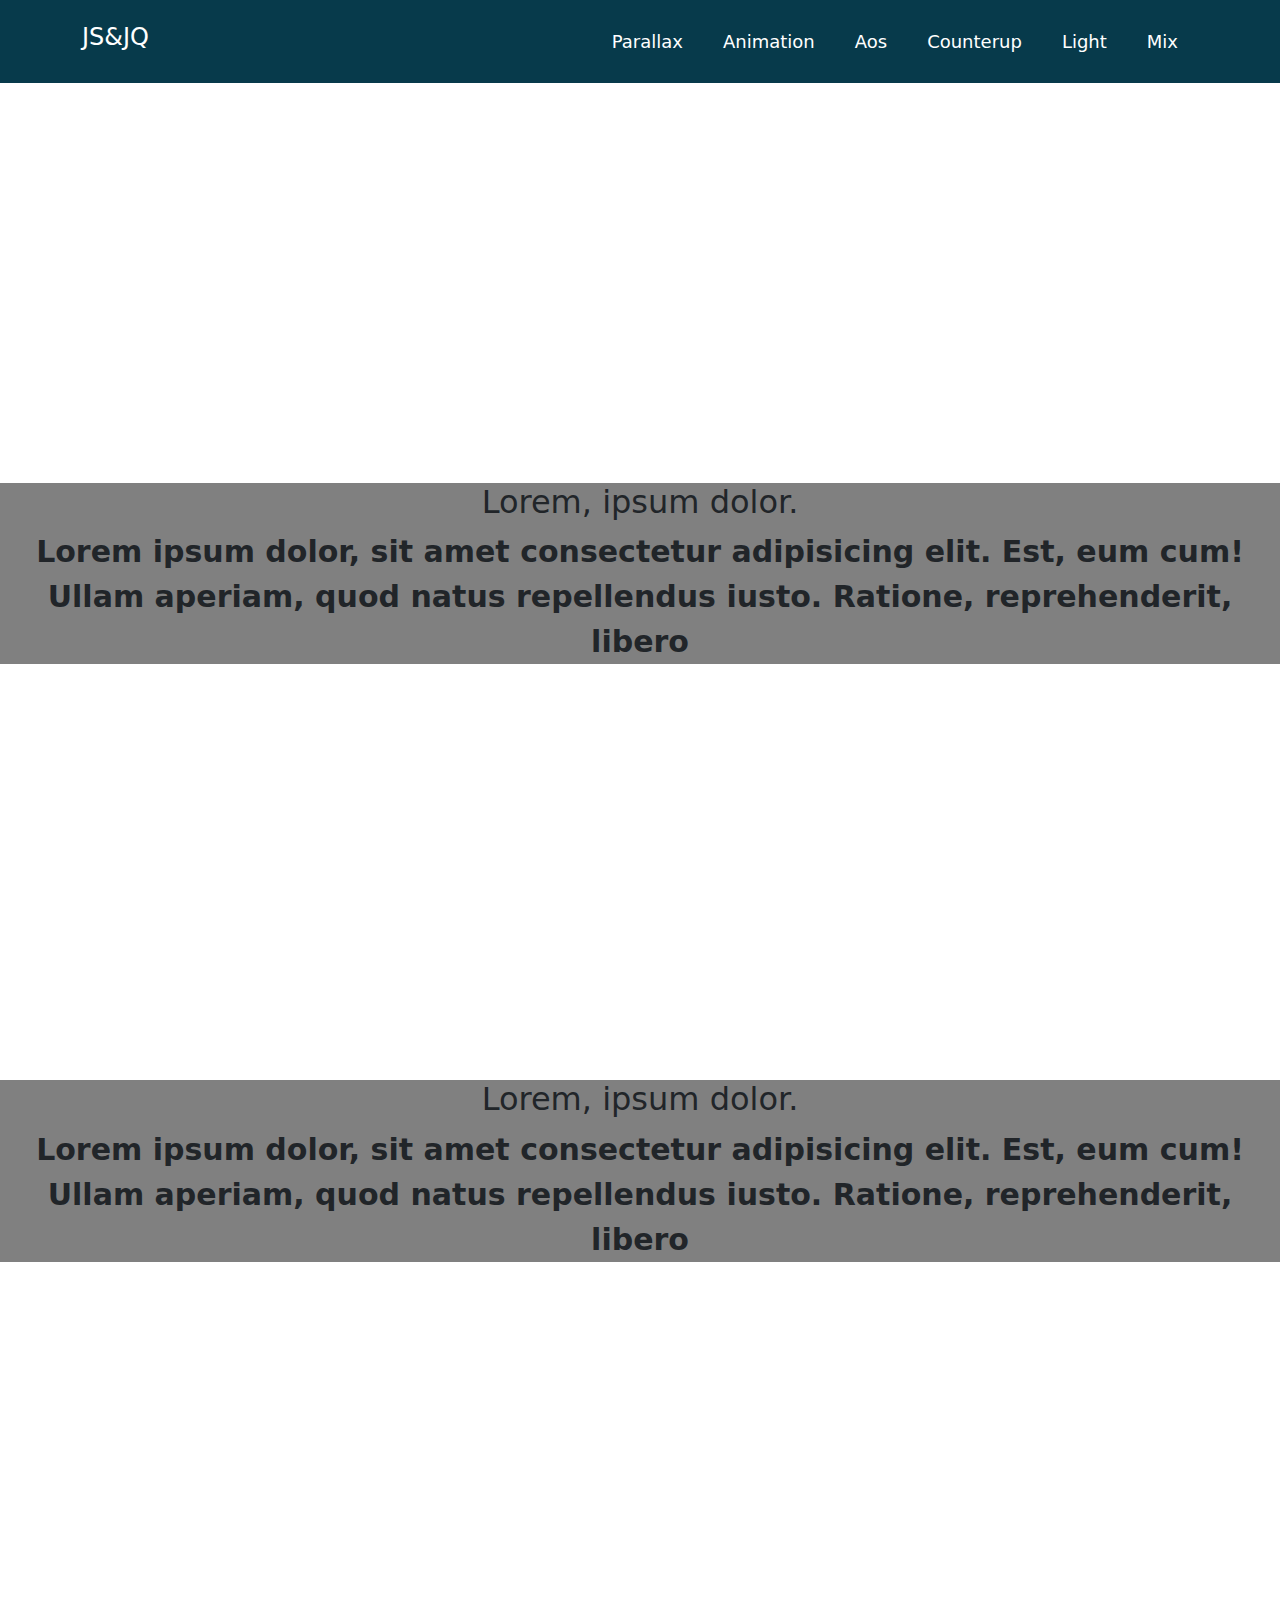
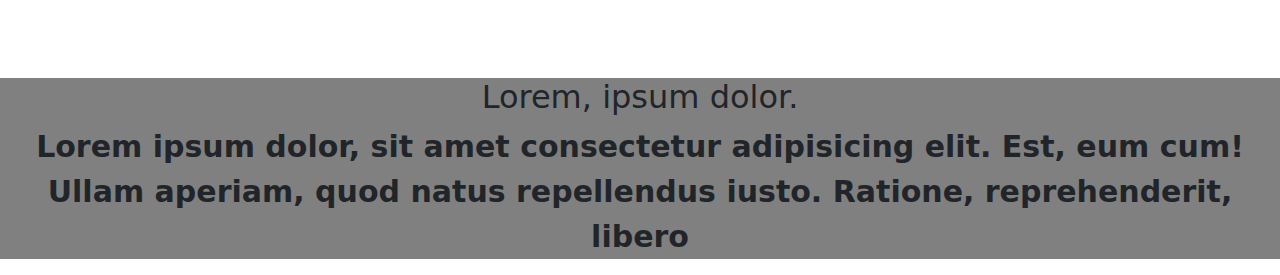
<file: index.html>
<!DOCTYPE html>
<html lang="en">
<head>
	<meta charset="utf-8">
	<meta name="viewport" content="width=device-width, initial-scale=1.0">
	<meta name="title" content="Bootstrap Icon">
	<meta name="description" content="Random practice with bootstrap  ">
	<meta name="keywords" content="meta tag, icon, animation ">
	<meta name="robots" content="index, follow">
	<meta name="language" content="English">
	<meta name="revisit-after" content="3 days">
	<meta name="author" content="Abdur Raihan">
	<title>JS & JQ</title>
	<link rel="icon" href="images/favicon.png">

	<!-- css link -->
	<link rel="stylesheet" href="css/bootstrap.css">
	<link rel="stylesheet" href="css/style.css">
	<link rel="stylesheet" href="css/media.css">
</head>
<body>
	<!-- header start -->
	<header>
		<div class="container">
			<!-- navbar start -->
		<nav class="navbar navbar-expand-lg m_nav">
	  	<div class="container-fluid px-0">
	    <a class="navbar-brand" href="index.html">
	    	<h4 class="logo">JS&JQ</h4>
	    </a>
	    <button class="navbar-toggler" type="button" data-bs-toggle="collapse" data-bs-target="#navbar_c" aria-controls="navbar_c" aria-expanded="false" aria-label="Toggle navigation">
	      <span class="navbar-toggler-icon"></span>
	    </button>
	    <div class="collapse navbar-collapse menu" id="navbar_c">
	      <ul class="navbar-nav ms-auto mb-2 mb-lg-0">
	      	<li class="nav-item">
	          <a class="nav-link" href="index.html">Parallax</a>
	        </li>
	        <li class="nav-item">
	          <a class="nav-link" href="animation.html">Animation</a>
	        </li>
	       	<li class="nav-item">
	          <a class="nav-link" href="aos.html">Aos</a>
	        </li>
	        <li class="nav-item">
	          <a class="nav-link" href="counterup.html">Counterup</a>
	        </li>
	        <li class="nav-item">
	          <a class="nav-link" href="light.html">Light</a>
	        </li>
	        <li class="nav-item">
	          <a class="nav-link" href="mix.html">Mix</a>
	        </li>
	      </ul>
	    </div>
	  </div>
		</nav>
				<!-- navbar end -->

		</div>
	</header>		
	<!-- header end -->
	<section class="parallax">
				<div class="parallax-window" data-parallax="scroll" data-position="top" data-bleed="10" data-image-src="images/banner1.jpg" data-natural-width="1400" data-natural-height="900" style="height: 200px;">
				</div>
				<div class="row justify-content-center">
					<div class="col-lg-12 text-center">
						<div class="c_p">
							<h2>Lorem, ipsum dolor.</h2>
							<p>Lorem ipsum dolor, sit amet consectetur adipisicing elit. Est, eum cum! Ullam aperiam, quod natus repellendus iusto. Ratione, reprehenderit, libero</p>
						</div>
					</div>
				</div>
				

				<div class="parallax-window" data-parallax="scroll" data-position="top" data-bleed="10" data-image-src="images/banner2.jpg" data-natural-width="1400" data-natural-height="900" style="height: 200px;">
				</div>
				<div class="row justify-content-center">
					<div class="col-lg-12 text-center">
						<div class="c_p">
							<h2>Lorem, ipsum dolor.</h2>
							<p>Lorem ipsum dolor, sit amet consectetur adipisicing elit. Est, eum cum! Ullam aperiam, quod natus repellendus iusto. Ratione, reprehenderit, libero</p>
						</div>
					</div>
				</div>

				<div class="parallax-window" data-parallax="scroll" data-position="top" data-bleed="10" data-image-src="images/banner3.jpg" data-natural-width="1400" data-natural-height="900" style="height: 200px;">
				</div>
				<div class="row justify-content-center">
					<div class="col-lg-12 text-center">
						<div class="c_p">
							<h2>Lorem, ipsum dolor.</h2>
							<p>Lorem ipsum dolor, sit amet consectetur adipisicing elit. Est, eum cum! Ullam aperiam, quod natus repellendus iusto. Ratione, reprehenderit, libero</p>
						</div>
					</div>
				</div>
	</section>

	<script src="js/jquery.min.js"></script>
	<script src="js/parallax.min.js"></script>
	<script src="js/bootstrap.bundle.min.js"></script>
	<script src="js/script.js"></script>
</body>
</html>
</file>
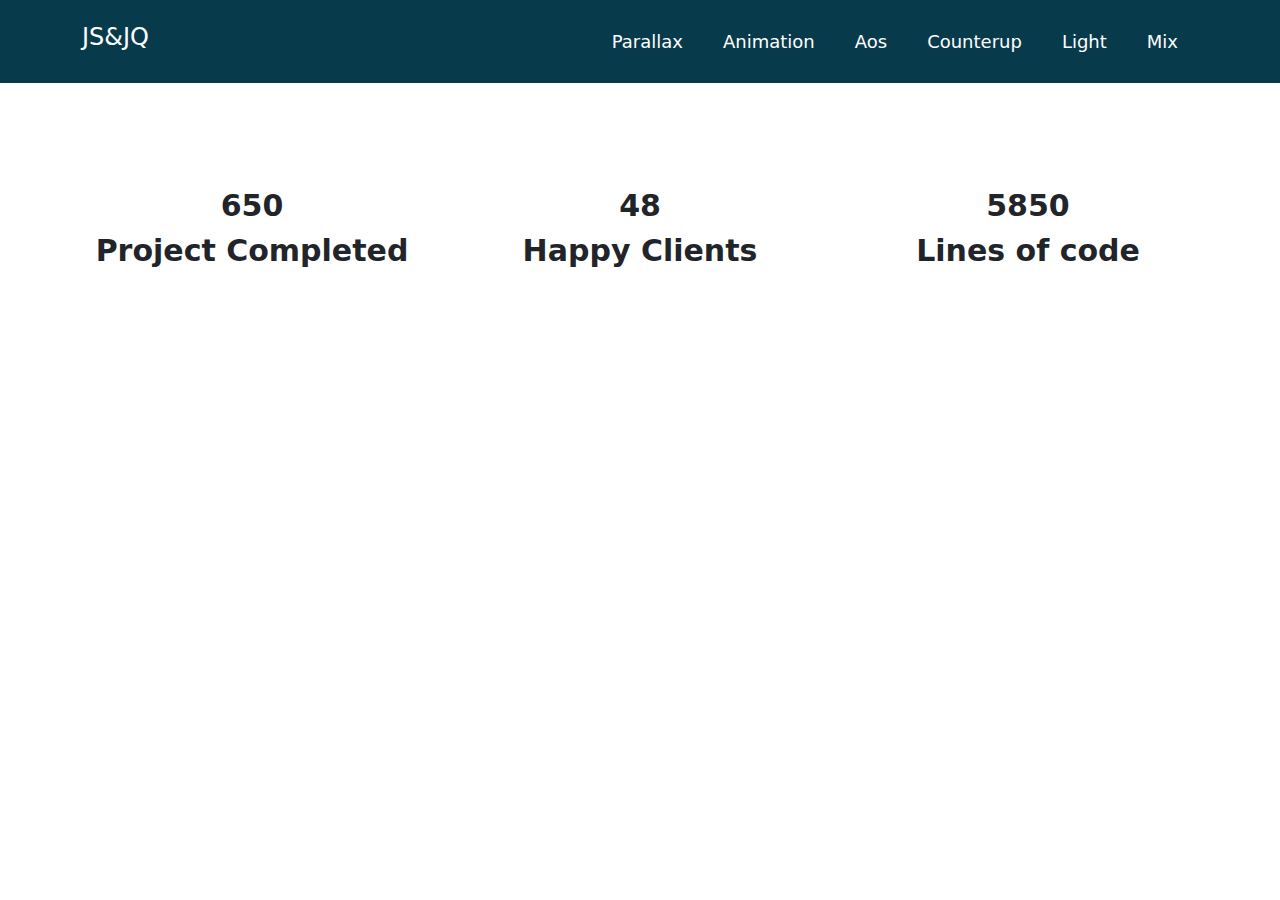
<file: counterup.html>
<!DOCTYPE html>
<html lang="en">
<head>
	<meta charset="utf-8">
	<meta name="viewport" content="width=device-width, initial-scale=1.0">
	<meta name="title" content="Bootstrap Icon">
	<meta name="description" content="Random practice with bootstrap  ">
	<meta name="keywords" content="meta tag, icon, animation ">
	<meta name="robots" content="index, follow">
	<meta name="language" content="English">
	<meta name="revisit-after" content="3 days">
	<meta name="author" content="Abdur Raihan">
	<title>JS & JQ</title>
	<link rel="icon" href="images/favicon.png">

	<!-- css link -->
	<link rel="stylesheet" href="css/bootstrap.css">
	<link rel="stylesheet" href="css/style.css">
	<link rel="stylesheet" href="css/media.css">
</head>
<body>
	<!-- header start -->
	<header>
		<div class="container">
			<!-- navbar start -->
		<nav class="navbar navbar-expand-lg m_nav">
	  	<div class="container-fluid px-0">
	    <a class="navbar-brand" href="index.html">
	    	<h4 class="logo">JS&JQ</h4>
	    </a>
	    <button class="navbar-toggler" type="button" data-bs-toggle="collapse" data-bs-target="#navbar_c" aria-controls="navbar_c" aria-expanded="false" aria-label="Toggle navigation">
	      <span class="navbar-toggler-icon"></span>
	    </button>
	    <div class="collapse navbar-collapse menu" id="navbar_c">
	      <ul class="navbar-nav ms-auto mb-2 mb-lg-0">
	      	<li class="nav-item">
	          <a class="nav-link" href="index.html">Parallax</a>
	        </li>
	        <li class="nav-item">
	          <a class="nav-link" href="animation.html">Animation</a>
	        </li>
	        <li class="nav-item">
	          <a class="nav-link" href="aos.html">Aos</a>
	        </li>
	        <li class="nav-item">
	          <a class="nav-link" href="counterup.html">Counterup</a>
	        </li>
	        <li class="nav-item">
	          <a class="nav-link" href="light.html">Light</a>
	        </li>
	        <li class="nav-item">
	          <a class="nav-link" href="mix.html">Mix</a>
	        </li>
	      </ul>
	    </div>
	  </div>
		</nav>
				<!-- navbar end -->

		</div>
	</header>
	<!-- header end -->
		<div class="section r_title">
			<div class="container px-0">
				<div class="row">
					<div class="col-lg-4 text-center px-0">
						<span class="counter c_h">1000</span>
						<p class="c_h">Project Completed</p>
					</div>

					<div class="col-lg-4 text-center px-0">
						<span class="counter c_h">75</span>
						<p class="c_h">Happy Clients</p>
					</div>
					
					<div class="col-lg-4 text-center px-0">
						<span class="counter c_h">9000</span>
						<p class="c_h">Lines of code</p>
					</div>
				</div>
			</div>
		</div>	


	<!-- js link -->
	<script src="js/jquery.min.js"></script>
	<script src="js/waypoints.min.js"></script>
	<script src="js/jquery.counterup.min.js"></script>
	<script src="js/bootstrap.bundle.min.js"></script>
	<script src="js/script.js"></script>
</body>
</html>
</file>
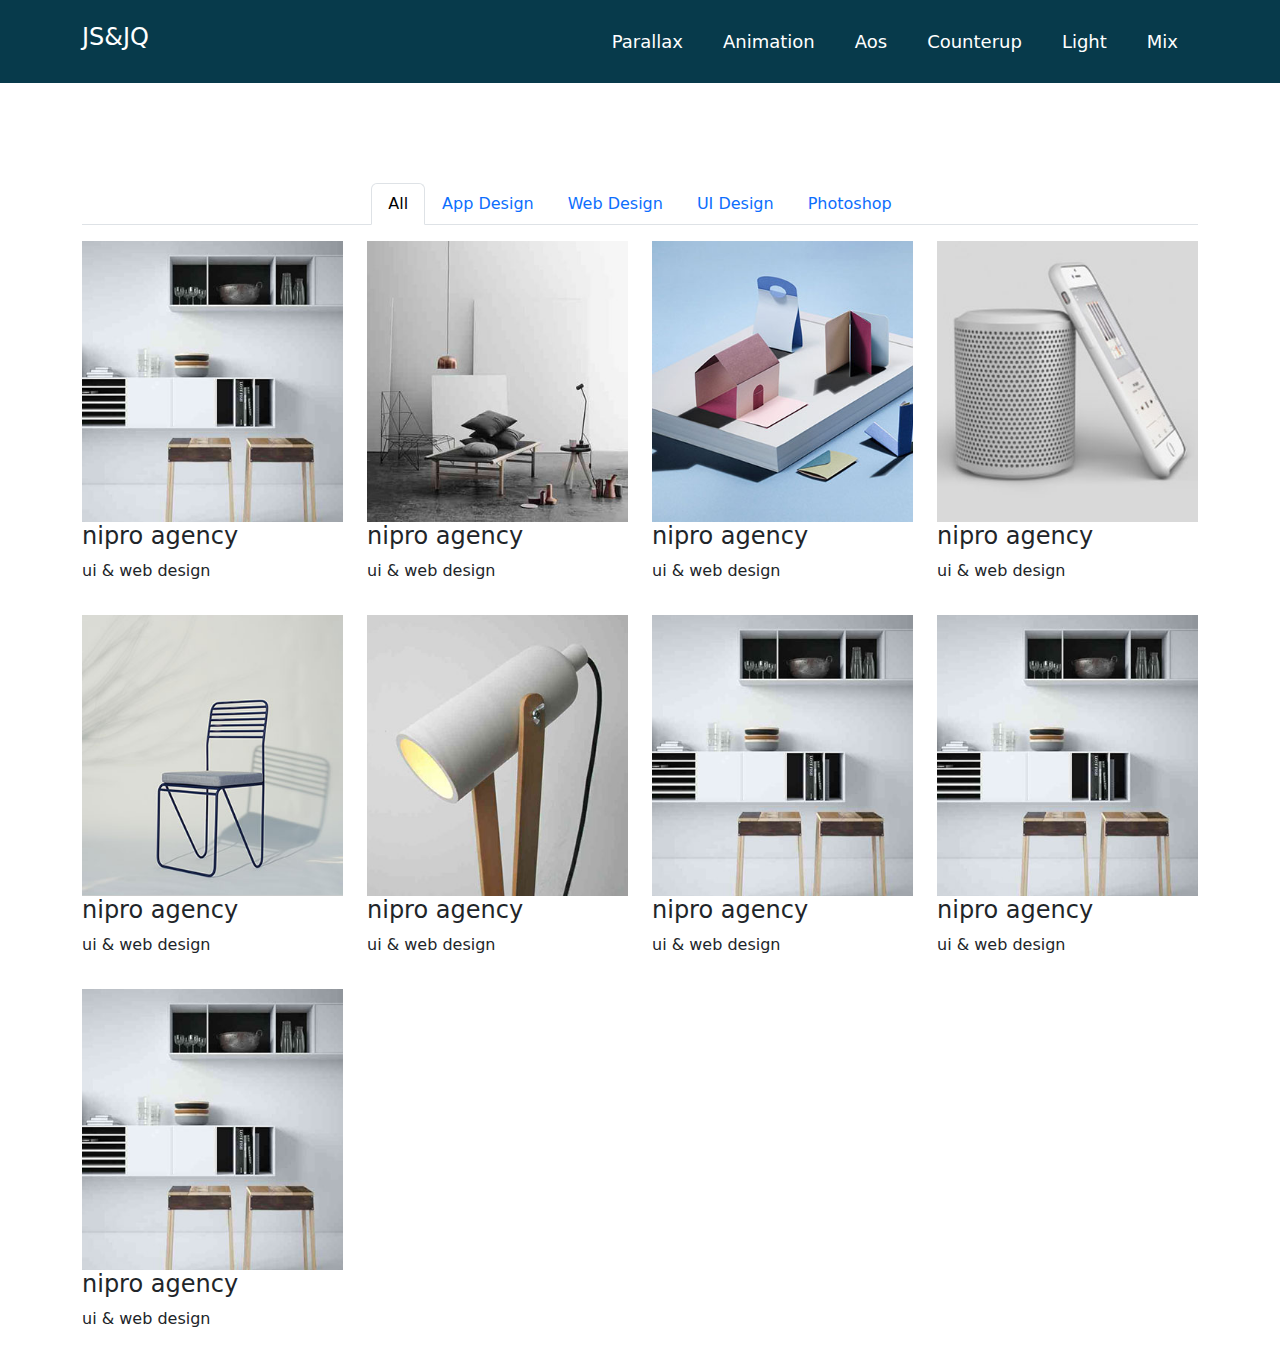
<file: mix.html>
<!DOCTYPE html>
<html lang="en">
<head>
	<meta charset="utf-8">
	<meta name="viewport" content="width=device-width, initial-scale=1.0">
	<meta name="title" content="Bootstrap Icon">
	<meta name="description" content="Random practice with bootstrap  ">
	<meta name="keywords" content="meta tag, icon, animation ">
	<meta name="robots" content="index, follow">
	<meta name="language" content="English">
	<meta name="revisit-after" content="3 days">
	<meta name="author" content="Abdur Raihan">
	<title>JS & JQ</title>
	<link rel="icon" href="images/favicon.png">

	<!-- css link -->
	<link rel="stylesheet" href="css/bootstrap.css">
	<link rel="stylesheet" href="css/style.css">
	<link rel="stylesheet" href="css/media.css">
</head>
<body>
	<!-- header start -->
	<header>
		<div class="container">
			<!-- navbar start -->
		<nav class="navbar navbar-expand-lg m_nav">
	  	<div class="container-fluid px-0">
	    <a class="navbar-brand" href="index.html">
	    	<h4 class="logo">JS&JQ</h4>
	    </a>
	    <button class="navbar-toggler" type="button" data-bs-toggle="collapse" data-bs-target="#navbar_c" aria-controls="navbar_c" aria-expanded="false" aria-label="Toggle navigation">
	      <span class="navbar-toggler-icon"></span>
	    </button>
	    <div class="collapse navbar-collapse menu" id="navbar_c">
	      <ul class="navbar-nav ms-auto mb-2 mb-lg-0">
	      	<li class="nav-item">
	          <a class="nav-link" href="index.html">Parallax</a>
	        </li>
	        <li class="nav-item">
	          <a class="nav-link" href="animation.html">Animation</a>
	        </li>
	        <li class="nav-item">
	          <a class="nav-link" href="aos.html">Aos</a>
	        </li>
	        <li class="nav-item">
	          <a class="nav-link" href="counterup.html">Counterup</a>
	        </li>
	        <li class="nav-item">
	          <a class="nav-link" href="light.html">Light</a>
	        </li>
	        <li class="nav-item">
	          <a class="nav-link" href="mix.html">Mix</a>
	        </li>
	      </ul>
	    </div>
	  </div>
		</nav>
				<!-- navbar end -->

		</div>
	</header>		
	<!-- header end -->

	<!-- recent start -->
	<section class="recent">
		<div class="container">
			<div class="r_title">
				<div class="row">
					<div class="col-lg-12">
						<div class="r_menu">
					<ul class="nav nav-tabs justify-content-center">
				  <li class="nav-item">
				    <a class="nav-link active" data-filter="all" aria-current="page" href="#">All</a>
				  </li>
				  <li class="nav-item">
				    <a class="nav-link" data-filter=".ad" href="#">App Design</a>
				  </li>
				  <li class="nav-item">
			    <a class="nav-link"  data-filter=".web"href="#">Web Design</a>
			  </li>
			  <li class="nav-item">
			    <a class="nav-link" data-filter=".ud" href="#">UI Design</a>
			  </li>
			  <li class="nav-item">
			    <a class="nav-link"  data-filter=".ph"href="#">Photoshop</a>
			  </li>
				</ul>
						</div>
					</div>
				</div>

			</div>
			<div class="row" id="hello">
				<!-- port item -->
     			<div class="col-lg-3 mix ad mt-3">
     				<div class="port_item">
						  <img src="images/p1.jpg" class="w-100">
						  <div class="t_item">
						    <div class="text">
						    <h4>nipro agency</h4>
						    <p>ui & web design</p>
    						</div>
						</div>        
     			</div>
     		</div>
     				<!-- port item -->
     			<div class="col-lg-3 mix ad mt-3">
     				<div class="port_item">
						  <img src="images/p2.jpg" class="w-100">
						  <div class="t_item">
						    <div class="text">
						    <h4>nipro agency</h4>
						    <p>ui & web design</p>
    						</div>
						</div>        
     			</div>
     		</div>
     			<!-- port item -->
     			<div class="col-lg-3 mix ad mt-3">
     				<div class="port_item">
						  <img src="images/p3.jpg" class="w-100">
						  <div class="t_item">
						    <div class="text">
						    <h4>nipro agency</h4>
						    <p>ui & web design</p>
    						</div>
						</div>        
     			</div>
     		</div>
     			<!-- port item -->
     			<div class="col-lg-3 mix web mt-3">
     				<div class="port_item">
						  <img src="images/p4.jpg" class="w-100">
						  <div class="t_item">
						    <div class="text">
						    <h4>nipro agency</h4>
						    <p>ui & web design</p>
    						</div>
						</div>        
     			</div>
     		</div>
     			<!-- port item -->
     			<div class="col-lg-3 mix web mt-3">
     				<div class="port_item">
						  <img src="images/p5.jpg" class="w-100">
						  <div class="t_item">
						    <div class="text">
						    <h4>nipro agency</h4>
						    <p>ui & web design</p>
    						</div>
						</div>        
     			</div>
     		</div>
     			<!-- port item -->
     			<div class="col-lg-3 mix ud mt-3">
     				<div class="port_item">
						  <img src="images/p6.jpg" class="w-100">
						  <div class="t_item">
						    <div class="text">
						    <h4>nipro agency</h4>
						    <p>ui & web design</p>
    						</div>
						</div>        
     			</div>
     		</div>
     			<!-- port item -->
     			<div class="col-lg-3 mix ud mt-3">
     				<div class="port_item">
						  <img src="images/p1.jpg" class="w-100">
						  <div class="t_item">
						    <div class="text">
						    <h4>nipro agency</h4>
						    <p>ui & web design</p>
    						</div>
						</div>        
     			</div>
     		</div>
     			<!-- port item -->
     			<div class="col-lg-3 mix ph mt-3">
     				<div class="port_item">
						  <img src="images/p1.jpg" class="w-100">
						  <div class="t_item">
						    <div class="text">
						    <h4>nipro agency</h4>
						    <p>ui & web design</p>
    						</div>
						</div>        
     			</div>
     		</div>
     			<!-- port item -->
     			<div class="col-lg-3 mix ph mt-3">
     				<div class="port_item">
						  <img src="images/p1.jpg" class="w-100">
						  <div class="t_item">
						    <div class="text">
						    <h4>nipro agency</h4>
						    <p>ui & web design</p>
    						</div>
						</div>        
     			</div>
     		</div>		
			</div>
		</div>
	</section>
	<!-- recent end -->

	<script src="js/jquery.min.js"></script>
	<script src="js/mixitup.min.js"></script>
	<script src="js/bootstrap.bundle.min.js"></script>
	<script src="js/script.js"></script>
</body>
</html>
</file>
<file: css/style.css>
/* header start */
header{
	background-color: #073A4B;
	padding: 10px 0;
}
.m_nav{}
.logo{
	color: White;
}

.menu{}
.menu ul li a{
	font-size: 18px;
	color: white !important;
	padding: 0 20px !important;
}
.menu ul li a:hover{
	color: White;
}


.parallax-window {
	min-height: 400px;
	background: transparent;
}
.c_p{
	font-size: 30px;
	font-weight: 700;
	text-align: center;
	background-color: grey;
}

/* mix it up */
.r_title{
	margin-top: 100px;
}

/* counterup */
.c_h{
	font-size: 30px;
	font-weight: 700;
}


.timer_button{
  width: 100px;
  height: 50px;
}

.countup {
  text-align: center;
  margin-bottom: 20px;
}

.countup .timeel {
  display: inline-block;
  padding: 10px;
  background: #151515;
  margin: 0;
  color: white;
  min-width: 2.6rem;
  margin-left: 13px;
  border-radius: 10px 0 0 10px;
}

.countup span[class*="timeRef"] {
  border-radius: 0 10px 10px 0;
  margin-left: 0;
  background: #e8c152;
  color: black;
}




/* Animation */
.c_p2{
	font-size: 35px;

}



/* Aos */
.c_p3{
	font-size: 50px;
}
</file>
<file: css/media.css>
/* Extra small devices (portrait phones, less than 576px) */
@media (max-width: 575.98px) {
/* testimonial start */
.t_img {
    margin: 15px 10px;
}
.t_text {
    margin-top: 10px;
    padding-left: 10px;
}
.t_h1 {
    margin: 0;
    font-size: 18px;
}
.t_h5 {
    margin: 0;
    font-size: 18px;
    line-height: 28px;
}
.t_p {
    margin: 0 0 10px 0;
    padding: 0;
    font-size: 15px;
    text-align: justify; 
}
.ts_pre_next {
        margin-top: 10px; 
        padding: 25px 30px;
        top: 104%;
        right: 0;
        width: 100%;
        height: 0;
        display: flex;
        justify-content: space-between;
        align-items: center;
        flex-direction: row;
}
.plr{
    padding: 0;
}
.ts_pre_next button {
    transform: rotate(0deg);
}
.b_s {
    padding: 25px;
    transform: rotate(0deg);
}
}
/* Small devices (landscape phones, 576px and up) */
@media (min-width: 576px) and (max-width: 767.98px) {
/* testimonial start */
.t_img {
    margin: 15px 10px;
}
.t_text {
    margin-top: 10px;
    padding-left: 10px;
}
.t_h1 {
    margin: 0;
    font-size: 18px;
}
.t_h5 {
    margin: 0;
    font-size: 18px;
    line-height: 28px;
}
.t_p {
    margin: 0 0 10px 0;
    padding: 0;
    font-size: 15px; 
}
.ts_pre_next {
        margin-top: 10px; 
        padding: 25px 30px;
        top: 104%;
        right: 0;
        width: 100%;
        height: 0;
        display: flex;
        justify-content: space-between;
        align-items: center;
        flex-direction: row;
}
.plr{
    padding: 0;
}
.ts_pre_next button {
    transform: rotate(0deg);
}
.b_s {
    padding: 25px;
    transform: rotate(0deg);
}    
}
/* Medium devices (tablets, 768px and up) */
@media (min-width: 768px) and (max-width: 991.98px) {
/* testimonial start */
.t_img {
    margin: 15px 10px;
}
.t_text {
    margin-top: 10px;
}
.t_h1 {
    margin: 0;
    font-size: 16px;
}
.t_h5 {
    margin: 0;
    font-size: 16px;
    line-height: 24px;
}
.t_p {
    margin: 0;
    padding: 0;
    font-size: 15px; 
}
.ts_pre_next {
        margin-top: 10px; 
        padding: 25px 30px;
        top: 104%;
        right: 0;
        width: 100%;
        height: 0;
        display: flex;
        justify-content: space-between;
        align-items: center;
        flex-direction: row;
}
.plr{
    padding: 0;
}
.ts_pre_next button {
    transform: rotate(0deg);
}
.b_s {
    padding: 25px;
    transform: rotate(0deg);
}
}
/* Large devices (desktops, 992px and up) */
@media (min-width: 992px) and (max-width: 1199.98px) {
/* testimonial start */
.t_text {
    margin-top: 35px;
}
.t_h1 {
    font-size: 18px;
}
.t_h5 {
    font-size: 18px;
    line-height: 24px;
}
.t_p {
    font-size: 15px;
    padding: 0;
    margin: 0;
}
}

/* Extra large devices (large desktops, 1200px and up) */
@media (min-width: 1200px) and (max-width: 1399.98px) {
/* testimonial start */
.t_text {
    margin-top: 35px;
}
.t_h5 {
    line-height: 28px;
}
.t_p {
    padding-right: 20px;
    margin-top: 20px;
}
}

/* Extra Extra large devices (large desktops, 1200px and up) */
@media (min-width: 1400px) {
/* testimonial start */
.t_text {
    margin-top: 35px;
}
}
</file>
